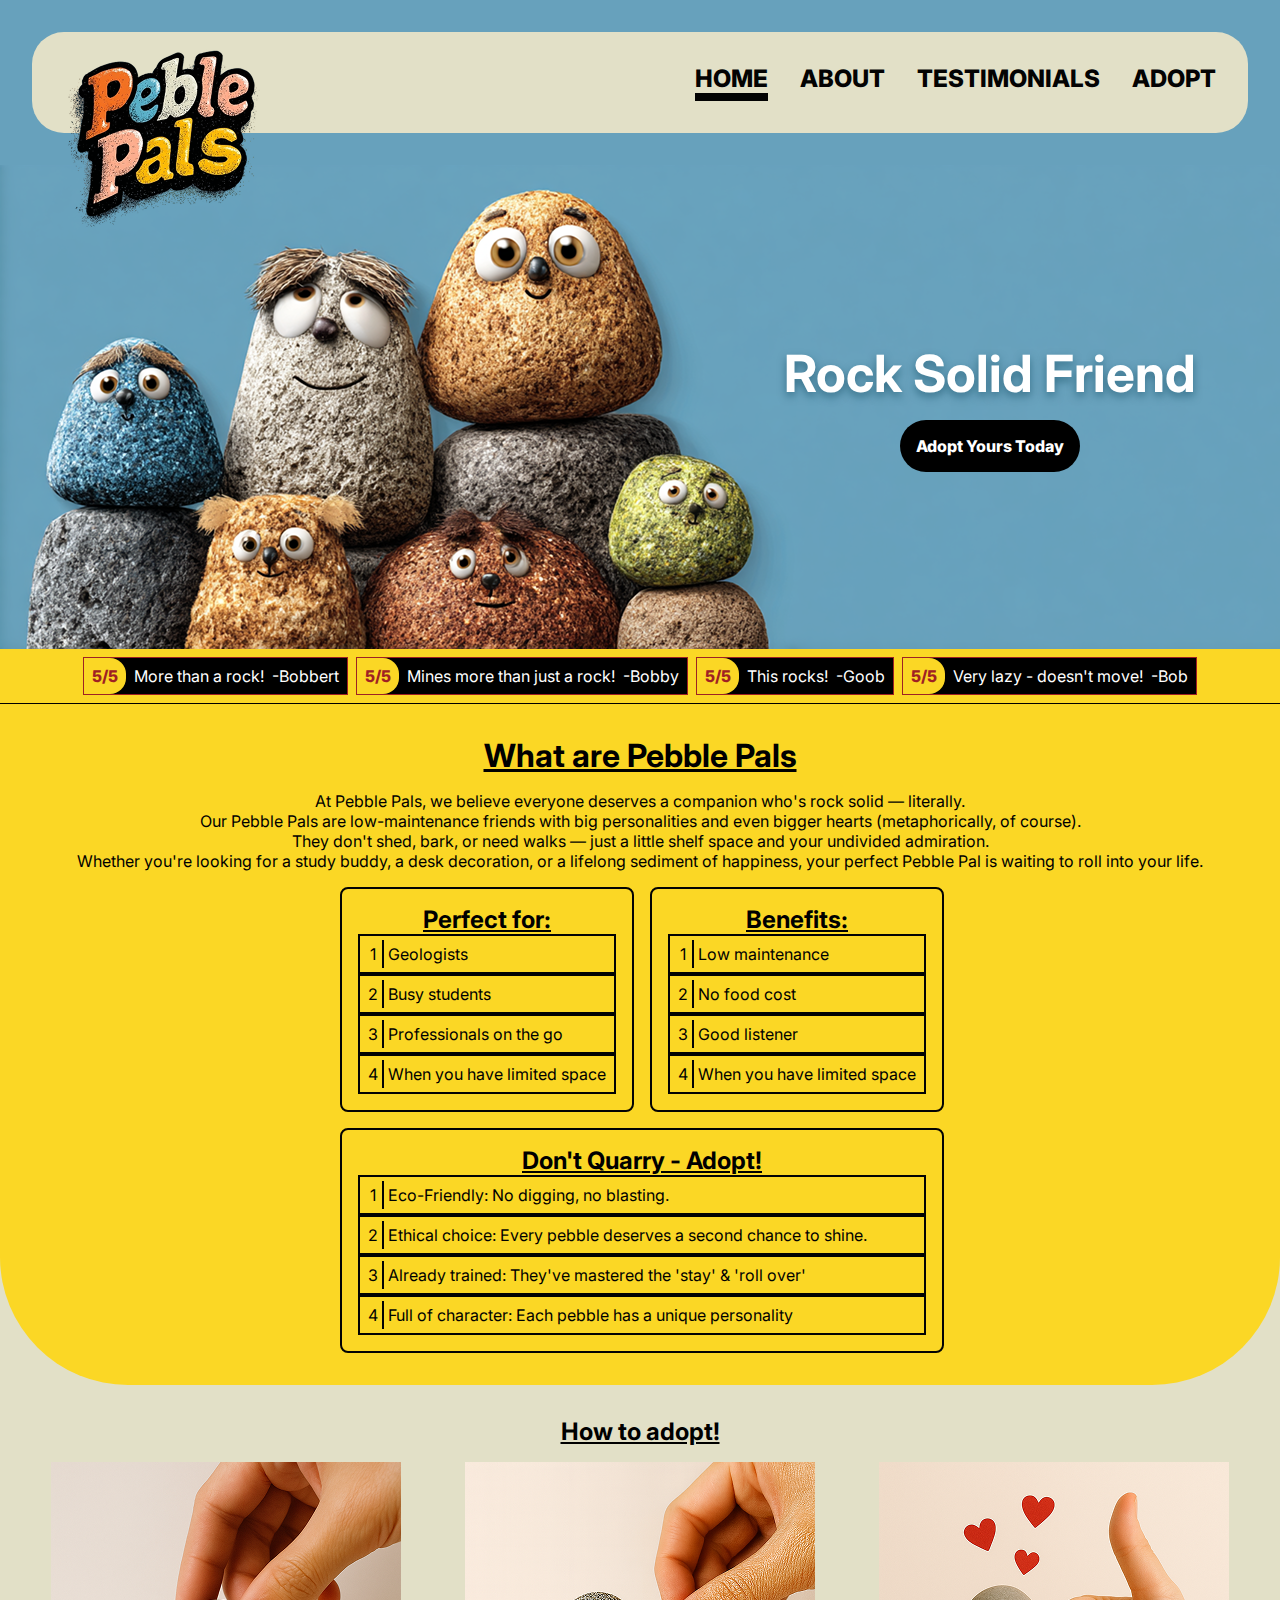
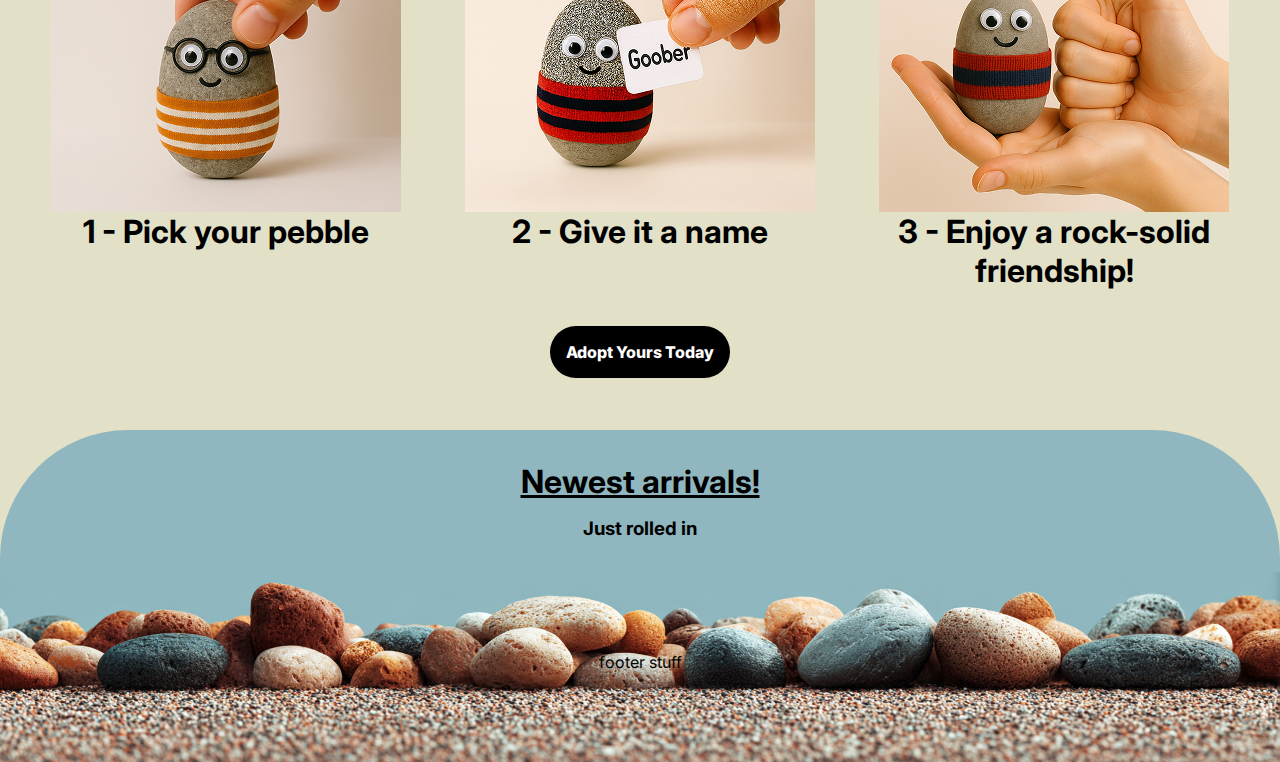
<file: index.html>
<!DOCTYPE html>
<html lang="en">

<head>
    <meta charset="UTF-8">
    <meta name="viewport" content="width=device-width, initial-scale=1.0">
    <title>Pebble Pals</title>
    <link rel="stylesheet" href="./css/common.css">
    <link rel="stylesheet" href="./css/home.css">
</head>

<body>
    <header class="main-header">
        <img src="./assets/Logo.png" alt="Logo" class="logo">
        <nav class="desktop-nav">
            <a class="nav-link active" href="/">HOME</a>
            <a class="nav-link" href="/about.html">ABOUT</a>
            <a class="nav-link" href="/testimonials.html">TESTIMONIALS</a>
            <a class="nav-link" href="/adopt.html">ADOPT</a>
        </nav>
    </header>
    <main class="main-content">
        <section class="hero-banner">
            <div class="hero-content">
                <h1>Rock Solid Friend</h1>
                <a href="adopt.html">Adopt Yours Today</a>
            </div>
        </section>

        <section class="home-testimonials">
            <div class="h-testimonial">
                <p class="t-rating">5/5</p>
                <p class="t-text">More than a rock!</p>
                <p class="t-author">-Bobbert</p>
            </div>
            <div class="h-testimonial">
                <p class="t-rating">5/5</p>
                <p class="t-text">Mines more than just a rock!</p>
                <p class="t-author">-Bobby</p>
            </div>
            <div class="h-testimonial">
                <p class="t-rating">5/5</p>
                <p class="t-text">This rocks!</p>
                <p class="t-author">-Goob</p>
            </div>
            <div class="h-testimonial">
                <p class="t-rating">5/5</p>
                <p class="t-text">Very lazy - doesn't move!</p>
                <p class="t-author">-Bob</p>
            </div>
        </section>


        <div class="cream-bg">
            <section class="home-section yellow">
                <h1>What are Pebble Pals</h1>
                <p>At Pebble Pals, we believe everyone deserves a companion who's rock
                    solid — literally. <br>Our Pebble Pals are low-maintenance friends with
                    big personalities and even bigger hearts (metaphorically, of course). <br>
                    They don't shed, bark, or need walks — just a little shelf space and
                    your undivided admiration. <br>Whether you're looking for a study buddy, a
                    desk decoration, or a lifelong sediment of happiness, your perfect
                    Pebble Pal is waiting to roll into your life.</p>
                <div class="benefit-grid">
                    <div class="benefit-box">
                        <h2>Perfect for:</h2>
                        <div class="bullet">
                            <div class="bullet-nr">1</div>
                            <div class="bullet-text">Geologists</div>
                        </div>
                        <div class="bullet">
                            <div class="bullet-nr">2</div>
                            <div class="bullet-text">Busy students</div>
                        </div>
                        <div class="bullet">
                            <div class="bullet-nr">3</div>
                            <div class="bullet-text">Professionals on the go</div>
                        </div>
                        <div class="bullet">
                            <div class="bullet-nr">4</div>
                            <div class="bullet-text">When you have limited space</div>
                        </div>
                    </div>
                    <div class="benefit-box">
                        <h2>Benefits:</h2>
                        <div class="bullet">
                            <div class="bullet-nr">1</div>
                            <div class="bullet-text">Low maintenance</div>
                        </div>
                        <div class="bullet">
                            <div class="bullet-nr">2</div>
                            <div class="bullet-text">No food cost</div>
                        </div>
                        <div class="bullet">
                            <div class="bullet-nr">3</div>
                            <div class="bullet-text">Good listener</div>
                        </div>
                        <div class="bullet">
                            <div class="bullet-nr">4</div>
                            <div class="bullet-text">When you have limited space</div>
                        </div>
                    </div>
                    <div class="benefit-box wide">
                        <h2>Don't Quarry - Adopt!</h2>
                        <div class="bullet">
                            <div class="bullet-nr">1</div>
                            <div class="bullet-text">Eco-Friendly: No digging, no blasting.</div>
                        </div>
                        <div class="bullet">
                            <div class="bullet-nr">2</div>
                            <div class="bullet-text">Ethical choice: Every pebble deserves a second chance to shine.
                            </div>
                        </div>
                        <div class="bullet">
                            <div class="bullet-nr">3</div>
                            <div class="bullet-text">Already trained: They've mastered the 'stay' & 'roll over'</div>
                        </div>
                        <div class="bullet">
                            <div class="bullet-nr">4</div>
                            <div class="bullet-text">Full of character: Each pebble has a unique personality</div>
                        </div>
                    </div>

                </div>
            </section>


            <section class="home-section cream">
                <h2>How to adopt!</h2>
                <section class="home-section-img">

                    <div class="step-column">
                        <img src="assets/Howto_1.png">
                        <h1>1 - Pick your pebble</h1>
                    </div>

                    <div class="step-column">
                        <img src="assets/Howto_2.png">
                        <h1>2 - Give it a name</h1>
                    </div>

                    <div class="step-column">
                        <img src="assets/Howto_3.png">
                        <h1>3 - Enjoy a rock-solid friendship!</h1>
                    </div>
                </section>
                <div class="hero-content">
                    <a href="adopt.html">Adopt Yours Today</a>
                </div>
            </section>

            <section class="home-section blue">
                <h1>Newest arrivals!</h1>
                <h3>Just rolled in</h3>
            </section>

        </div>


    </main>
    <footer class="main-footer">
        footer stuff
    </footer>
</body>

</html>
</file>
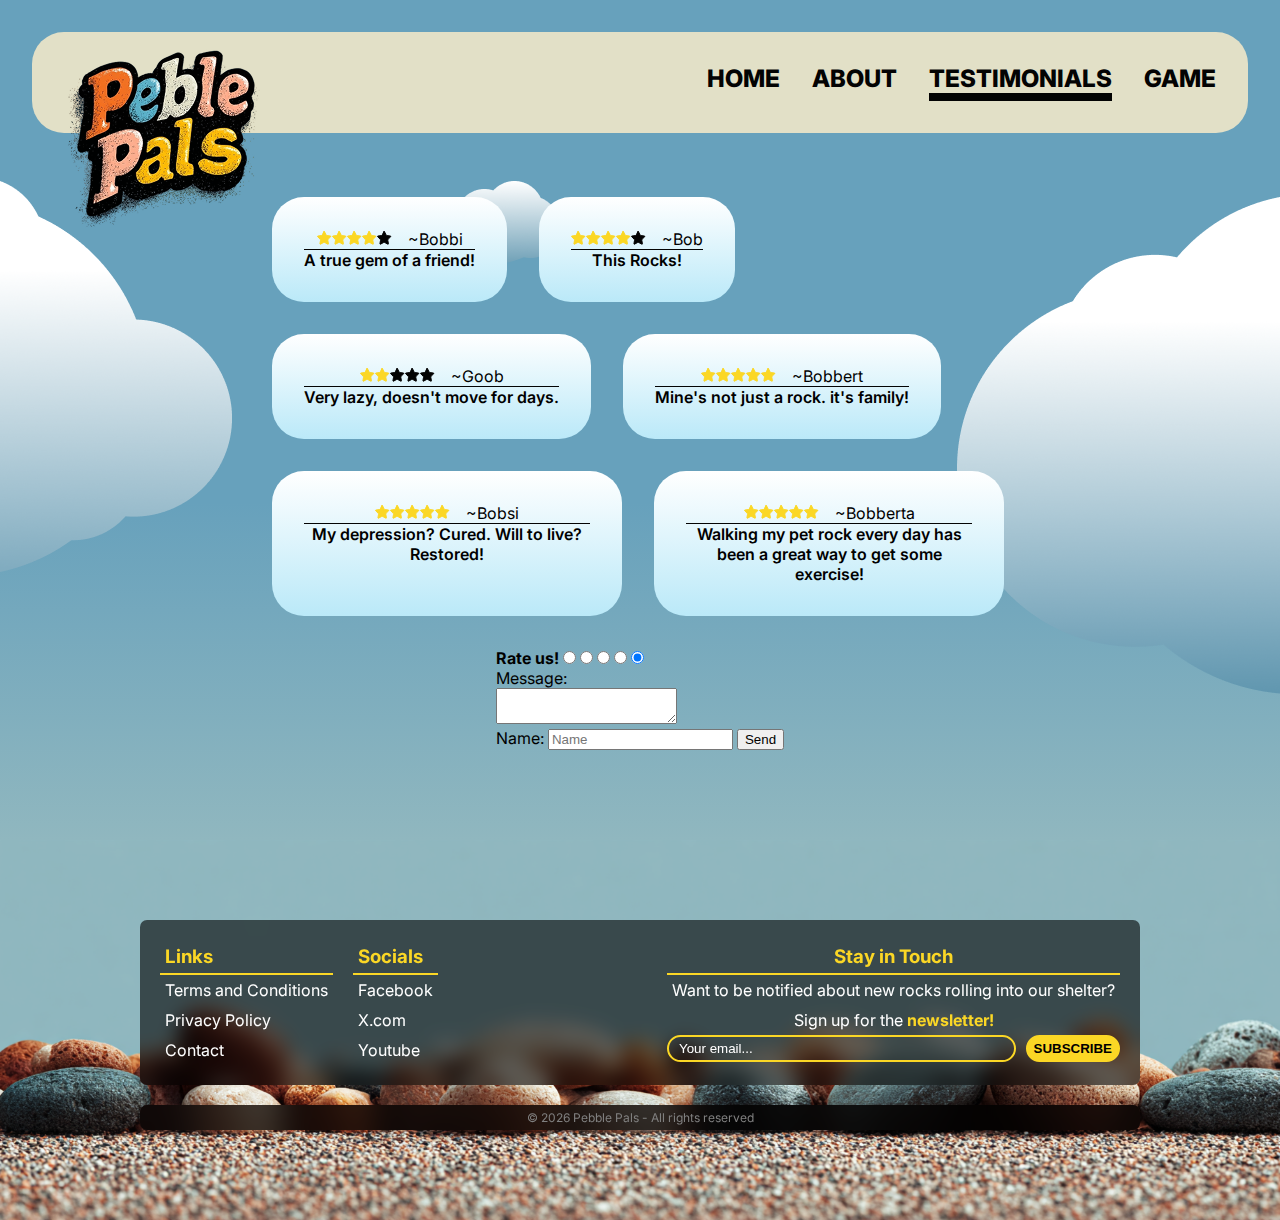
<file: testimonials.html>
<!DOCTYPE html>
<html lang="en">

<head>
    <meta charset="UTF-8">
    <meta name="viewport" content="width=device-width, initial-scale=1.0">
    <title>Testimonials</title>
    <link rel="stylesheet" href="./css/common.css">
    <link rel="stylesheet" href="./css/testimonials.css">
    <script src="/scripts/nav.js" defer></script>
    <script src="/scripts/testimonials.js" defer></script>
</head>

<body>
    <header class="main-header">
        <img src="./assets/Logo.png" alt="Logo" class="logo">
        <nav id="desktop-nav" class="desktop-nav">
        </nav>
    </header>
    <main class="main-content clouds-section">
        <img class="cloud small" src="/assets/cloud_small.png">
        <img class="cloud left" src="/assets/cloud_left.png">
        <img class="cloud right" src="/assets/cloud_right.png">
        <div id="testimonials-box" class="testimonials-box">
        </div>


        <form id="t-form" class="t-form">
            <div class="stars-row">
                <b>Rate us!</b>
                <label class="star"><input type="radio" name="rating" value="1"></label>
                <label class="star"><input type="radio" name="rating" value="2"></label>
                <label class="star"><input type="radio" name="rating" value="3"></label>
                <label class="star"><input type="radio" name="rating" value="4"></label>
                <label class="star"><input type="radio" name="rating" value="5" checked></label>
            </div>
            <label>
                Message: <br>
                <textarea id="t-message" class="t-form-input"></textarea>
            </label>
            <div class="t-bottom-row">
                <label for="t-name">Name:</label>
                <input id="t-name" class="t-form-input" type="text" placeholder="Name">
                <button type="submit" class="btn">Send</button>
            </div>
        </form>
    </main>


    <footer class="main-footer">
        <div class="footer">
            <div class="links">
                <h3>Links</h3>
                <p>Terms and Conditions</p>
                <p>Privacy Policy</p>
                <p>Contact</p>
            </div>
            <div class="socials">
                <h3>Socials</h3>
                <p>Facebook</p>
                <p>X.com</p>
                <p>Youtube</p>
            </div>
            <div class="stay-in-touch">
                <h3>Stay in Touch</h3>
                <p>Want to be notified about new rocks rolling into our shelter?</p>
                <p>Sign up for the
                    <span class="newsletter">newsletter!</span>
                </p>
                <form class="form-footer">
                    <input class="email" type="email" placeholder="Your email...">
                    <button class="subscribe" type="button">
                        SUBSCRIBE
                    </button>
                </form>
            </div>
        </div>
        <br>
        <div class="copyright">
            © 2026 Pebble Pals - All rights reserved
        </div>
    </footer>

</body>

</html>
</file>
<file: css/common.css>
@import url('https://fonts.googleapis.com/css2?family=Inter:ital,opsz,wght@0,14..32,100..900;1,14..32,100..900&display=swap');

* {
    margin: 0;
    box-sizing: border-box;
}

body {
    /* VARIABLES */
    /*Colors*/
    --cream: #E2E0C7;
    --text-black: #030303;
    --text-white: #FFFFFF;
    --yellow: #FBD725;
    --blue-light: #90B7BF;
    --blue-dark: #67A1BC;
    --red: #9F2123;

    /*Shadows*/
    --card-shadow: 0px 16px 64px 0px rgba(0, 0, 0, 0.25);
    --card-blue-shadow: 0px 32px 50px 0px rgba(6, 63, 86, 0.5);
    --text-shadow: 0px 4px 8px rgba(6, 63, 86, 0.5);

    /*Font Sizes*/
    --f-base: 1rem;
    --f-u-1: 1.06rem;
    --f-u-2: 1.12rem;
    --f-u-3: 1.19rem;
    --f-u-4: 1.31rem;
    --f-u-5: 1.38rem;
    --f-u-6: 1.5rem;

    --f-d-1: 0.94rem;
    --f-d-2: 0.88rem;
    --f-d-3: 0.81rem;

    /* font */
    font-family: "Inter", sans-serif;
    font-optical-sizing: auto;
    font-weight: 400;
    font-style: normal;

    min-height: 100dvh;
    display: flex;
    flex-direction: column;
    background-color: var(--blue-dark);
    color: var(var(--text-black))
}

.main-content {
    flex: 1;
}

.main-header {
    background-color: var(--cream);
    border-radius: 32px;
    display: flex;
    justify-content: flex-end;
    align-items: center;
    padding: 32px;
    margin: 32px;
    position: relative;

}

.nav-link {
    font-size: var(--f-u-6);
    font-weight: 800;
    text-decoration: none;
    color: var(--text-black);
    transition: border 0.3s ease-in-out;
}

.nav-link.active,
.nav-link:hover {
    border-bottom: 8px solid var(--text-black);
}

.desktop-nav {
    display: flex;
    gap: 32px;
}

.logo {
    position: absolute;
    left: 32px;
    top: 16px;
    z-index: 100;
}
.footer-text{
    font-weight: 100;
    align-items: centre;
    display: flex;
    font-size: var(--f-d-3);
    justify-content: center;
}

.main-footer {
    padding-top: 80px;
    padding-bottom: 90px;
    display: flex;
    flex-direction: column;
 
    align-items: center;
    background-color: var(--blue-light);
 
        > p{
        font-weight: bold;
        padding-bottom: 100px;
    }
 
    background-image: url('/assets/footer_bg.png');
    background-size: cover;
    background-repeat: no-repeat;
    background-position: bottom;
}
 
.footer {
    border-radius: 7px;
    padding: 20px;
    background: rgba(0,0,0,0.6);
    backdrop-filter: blur(10px);
 
    display: flex;
    gap: 20px;
 
    width: clamp(200px, 80vw, 1000px)
}
 
.links {
    > h3 {
        border-bottom: 2px solid var(--yellow);
        color: var(--yellow);
        padding: 5px;
    }
    > p {
        color: white;
        padding: 5px;
    }
}
 
.socials {
    > h3 {
        border-bottom: 2px solid var(--yellow);
        color: var(--yellow);
        padding: 5px;
    }
    > p {
        color: white;
        padding: 5px;
    }
}
 
.stay-in-touch {
    margin-left: auto;
   
    > h3 {
        border-bottom: 2px solid var(--yellow);
        color: var(--yellow);
        padding: 5px;
        text-align: center;
    }
    > p {
        color: white;
        padding: 5px;
        text-align: center;
    }
}
 
.newsletter {
    color: var(--yellow);
    font-weight: bold;
}
 
.form-footer {
  display: flex;
  gap: 10px;
}
 
.subscribe {
  font-weight: bold;
  margin-left: auto;
  background-color: var(--yellow);
  border: 2px solid var(--yellow);
  border-radius: 50px;
 
 
}
 
.email {
color: white;
 
    padding: 4px;
    padding-left: 10px;
    background-color: rgba(0,0,0,0);
    flex: clamp(100px, 80vw, 350px);
 
    border: 2px solid var(--yellow);
    border-radius: 50px;
}
 
.email::placeholder {
    color: white;
}
 
.copyright {
    display: flex;
    justify-content: center;
    width: clamp(200px, 80vw, 1000px);
    border-radius: 7px;
 
    font-size: 12px;
    color: grey;
    padding: 5px;
    background: rgba(0,0,0,0.7);
    backdrop-filter: blur(15px);
}
 
@media (max-width: 800px) {
    .images {
        flex-direction: column;
    }
 
}

.clouds-section {
    background: #90B7BF;
    background: linear-gradient(0deg, rgba(144, 183, 191, 1) 0%, rgba(103, 161, 188, 1) 50%);
    position: relative;
    min-height:500px;

    display: flex;
    flex-direction: column;
    align-items: center;
    justify-content:center;
    padding-bottom: 90px;
}

.cloud {
    position: absolute;
}

.cloud.left {
    top: 16px;
    left: 0;
}

.cloud.right {
    right: 0;
    top: 32px;
}

.cloud.small {
    left: 33%;
    top: 16px;
}
</file>
<file: css/home.css>
.hero-banner{
    background-image: url(/assets/Banner_image.png);
    height: 484px;
    background-repeat: no-repeat;

    display:flex;
    flex-direction:column;
    align-items:flex-end;
    justify-content:center;
    padding: 64px;
}
.hero-content{
    display:flex;
    flex-direction:column;
    align-items:center;
    gap:16px;
    padding:20px;
}

.hero-content > h1{
    color: var(--text-white);
    text-shadow: var(--text-shadow);
    font-size: clamp(30px, 4vw, 70px)
}
.hero-content  > a{
    color: var(--text-white);
    background-color: black;
    border-radius:32px;
    text-decoration:none;
    font-weight:800;
    padding:16px;
}
.home-testimonials{
    background-color:var(--yellow);
    padding:8px;
    border-bottom:1px solid black;

    display:flex;
    align-items:center;
    justify-content:center;
    gap: 8px;
}
.h-testimonial{
    display:flex;
    gap:8px;
    background-color: black;
    border: 1px solid var(--red);
    color:var(--text-white);
    padding-right:8px;
    align-items:center;
    
}
.t-rating{
    align-self:stretch;
    display:flex;
    align-items:center;
    background-color: var(--yellow);
    color: var(--red);
    font-weight: 800;
    padding-left:8px;
    padding-right:8px;
    border-top-right-radius:16px;
    border-bottom-right-radius:16px;
}
.t-author{
    padding-top:8px;
    padding-bottom:8px;
}
.t-text{
    padding-top: 8px;
    padding-bottom: 8px;
}

.home-section{
    padding: 32px;
    display: flex;
    flex-direction: column;
    gap: 16px;
    align-items: center;
    text-align: center;
    >h1{
        text-decoration: underline;
    }
}
.yellow{
    background-color: var(--yellow);
    border-radius: 0px 0px 128px 128px;
}
.cream-bg{
    background-color: var(--cream);
}
.blue{
    background-color: var(--blue-light);
    border-radius: 128px 128px 0px 0px;
}
.benefit-box{
    border:2px solid var(--text-black);
    border-radius: 8px;
    padding: 16px;
    display:flex;
    flex-direction:column;
    >h2{
        text-decoration: underline;
        font-weight:bold;
    }
}
.benefit-grid{
    grid-template-columns: 1fr 1fr;
    gap:16px;
    display:grid;
    width:90%;
    max-width:600px;
}
.benefit-box.wide{
    grid-column: span 2;
    border: 2px solid var(--text-black);
    border-radius: 8px;
    padding: 16px;
    display: flex;
    flex-direction:column;
    >h2{
        text-decoration: underline;
        font-weight: bold;
    }
}
.bullet{
    display:flex;
    border: 2px solid var(--text-black);
    border-radius: 50px, 15px, 15px, 50px;
    padding: 4px;
}
.bullet-nr{
    border-right: 2px solid var(--text-black);
    justify-content: center;
    width:20px;
    padding: 4px;
}
.bullet-text{
    padding: 4px;
    text-wrap: nowrap;
}
.benefit-box{
    border:2px solid var(--text-black);
    border-radius: 8px;
    padding: 16px;
    display:flex;
    flex-direction: column;
    >h2{
        text-decoration: underline;
        font-weight:bold;
    }
}
.home-section{
    display:flex;
    >h2{
        text-decoration: underline;
        font-weight: bold;
    }
}
.home-section-img{
    display: flex;
    gap: 64px;
    >h1{
        text-decoration: underline;
        font-weight: bold;
    }
}
.step-column{
    display: flex;
    flex-direction: column;
    align-items: center;
    width: 100%;
    max-width: 350px;
    > img{
        width: 100%;
    }
}
</file>
<file: css/testimonials.css>
.testimonials-box{
    position:relative;
    z-index: 2;
    padding:32px;


    display:flex;
    gap:32px;
    flex-wrap:wrap;
    max-width: 800px;
}
.testimonial{
    padding:32px;
    border-radius:32px;

    background: #ffff;
    background: linear-gradient(180deg, rgba(255, 255, 255, 1) 0%, rgba(152, 222, 245, 1) 150%);
    max-width:350px;
}
.rating-row{
    display:flex;
    justify-content:center;
    gap:16px;
    align-items:center;
    border-bottom: 1px solid var(--text-black)
}
.t-message{
    font-weight:600;
    text-align:center;
}
</file>
